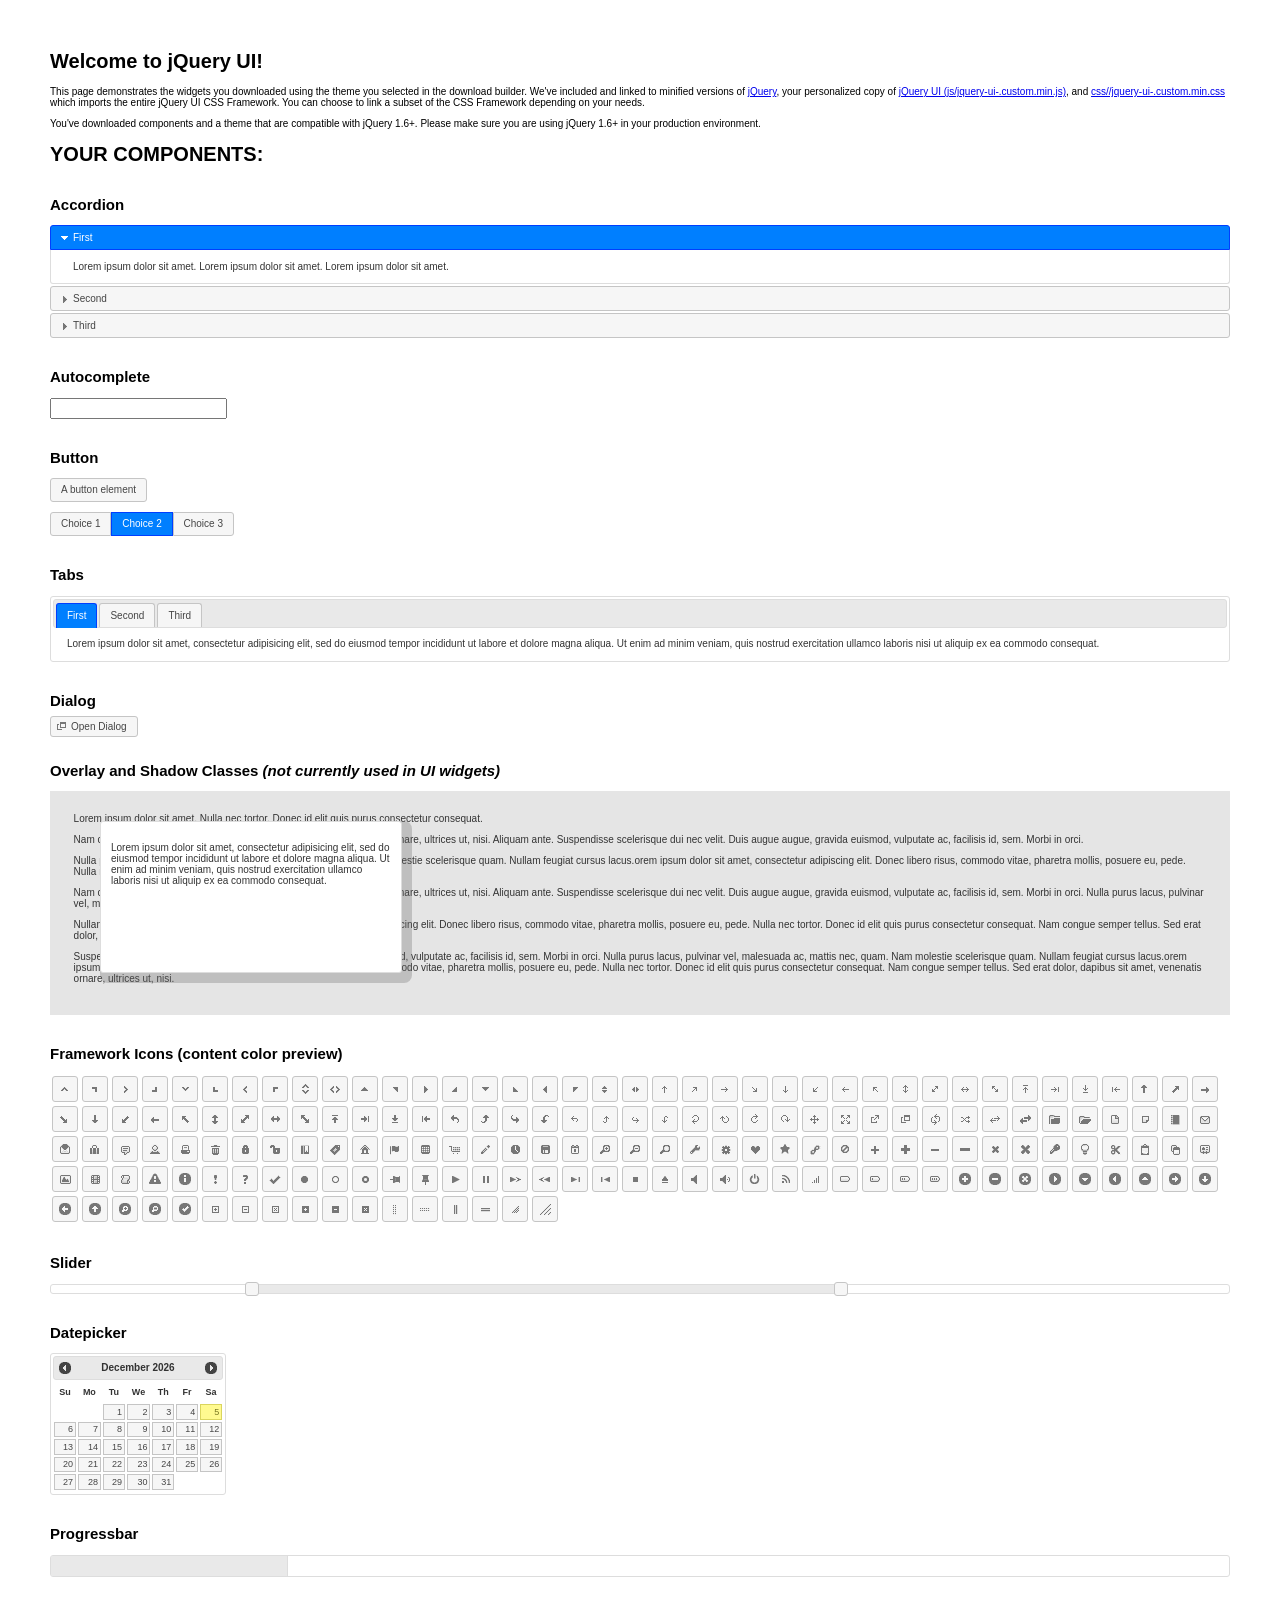
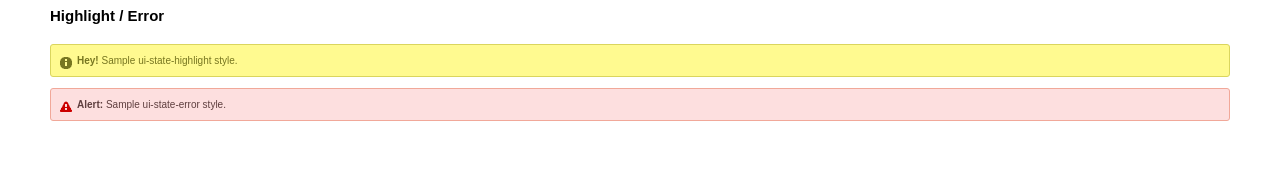
<file: views/asset/css/jquery-css/index.html>
<!doctype html>
<html lang="us">
<head>
	<meta charset="utf-8">
	<title>jQuery UI Example Page</title>
	<link href="css/base/jquery-ui-1.9.2.custom.css" rel="stylesheet">
	<script src="js/jquery-1.8.3.js"></script>
	<script src="js/jquery-ui-1.9.2.custom.js"></script>
	<script>
	$(function() {
		
		$( "#accordion" ).accordion();
		

		
		var availableTags = [
			"ActionScript",
			"AppleScript",
			"Asp",
			"BASIC",
			"C",
			"C++",
			"Clojure",
			"COBOL",
			"ColdFusion",
			"Erlang",
			"Fortran",
			"Groovy",
			"Haskell",
			"Java",
			"JavaScript",
			"Lisp",
			"Perl",
			"PHP",
			"Python",
			"Ruby",
			"Scala",
			"Scheme"
		];
		$( "#autocomplete" ).autocomplete({
			source: availableTags
		});
		

		
		$( "#button" ).button();
		$( "#radioset" ).buttonset();
		

		
		$( "#tabs" ).tabs();
		

		
		$( "#dialog" ).dialog({
			autoOpen: false,
			width: 400,
			buttons: [
				{
					text: "Ok",
					click: function() {
						$( this ).dialog( "close" );
					}
				},
				{
					text: "Cancel",
					click: function() {
						$( this ).dialog( "close" );
					}
				}
			]
		});

		// Link to open the dialog
		$( "#dialog-link" ).click(function( event ) {
			$( "#dialog" ).dialog( "open" );
			event.preventDefault();
		});
		

		
		$( "#datepicker" ).datepicker({
			inline: true
		});
		

		
		$( "#slider" ).slider({
			range: true,
			values: [ 17, 67 ]
		});
		

		
		$( "#progressbar" ).progressbar({
			value: 20
		});
		

		// Hover states on the static widgets
		$( "#dialog-link, #icons li" ).hover(
			function() {
				$( this ).addClass( "ui-state-hover" );
			},
			function() {
				$( this ).removeClass( "ui-state-hover" );
			}
		);
	});
	</script>
	<style>
	body{
		font: 62.5% "Trebuchet MS", sans-serif;
		margin: 50px;
	}
	.demoHeaders {
		margin-top: 2em;
	}
	#dialog-link {
		padding: .4em 1em .4em 20px;
		text-decoration: none;
		position: relative;
	}
	#dialog-link span.ui-icon {
		margin: 0 5px 0 0;
		position: absolute;
		left: .2em;
		top: 50%;
		margin-top: -8px;
	}
	#icons {
		margin: 0;
		padding: 0;
	}
	#icons li {
		margin: 2px;
		position: relative;
		padding: 4px 0;
		cursor: pointer;
		float: left;
		list-style: none;
	}
	#icons span.ui-icon {
		float: left;
		margin: 0 4px;
	}
	.fakewindowcontain .ui-widget-overlay {
		position: absolute;
	}
	</style>
</head>
<body>

<h1>Welcome to jQuery UI!</h1>

<div class="ui-widget">
	<p>This page demonstrates the widgets you downloaded using the theme you selected in the download builder. We've included and linked to minified versions of <a href="js/jquery-1.8.3.js">jQuery</a>, your personalized copy of <a href="js/jquery-ui-.custom.min.js">jQuery UI (js/jquery-ui-.custom.min.js)</a>, and <a href="css//jquery-ui-.custom.min.css">css//jquery-ui-.custom.min.css</a> which imports the entire jQuery UI CSS Framework. You can choose to link a subset of the CSS Framework depending on your needs. </p>
	<p>You've downloaded components and a theme that are compatible with jQuery 1.6+. Please make sure you are using jQuery 1.6+ in your production environment.</p>
</div>

<h1>YOUR COMPONENTS:</h1>


<!-- Accordion -->
<h2 class="demoHeaders">Accordion</h2>
<div id="accordion">
	<h3>First</h3>
	<div>Lorem ipsum dolor sit amet. Lorem ipsum dolor sit amet. Lorem ipsum dolor sit amet.</div>
	<h3>Second</h3>
	<div>Phasellus mattis tincidunt nibh.</div>
	<h3>Third</h3>
	<div>Nam dui erat, auctor a, dignissim quis.</div>
</div>



<!-- Autocomplete -->
<h2 class="demoHeaders">Autocomplete</h2>
<div>
	<input id="autocomplete" title="type &quot;a&quot;">
</div>



<!-- Button -->
<h2 class="demoHeaders">Button</h2>
<button id="button">A button element</button>
<form style="margin-top: 1em;">
	<div id="radioset">
		<input type="radio" id="radio1" name="radio"><label for="radio1">Choice 1</label>
		<input type="radio" id="radio2" name="radio" checked="checked"><label for="radio2">Choice 2</label>
		<input type="radio" id="radio3" name="radio"><label for="radio3">Choice 3</label>
	</div>
</form>



<!-- Tabs -->
<h2 class="demoHeaders">Tabs</h2>
<div id="tabs">
	<ul>
		<li><a href="#tabs-1">First</a></li>
		<li><a href="#tabs-2">Second</a></li>
		<li><a href="#tabs-3">Third</a></li>
	</ul>
	<div id="tabs-1">Lorem ipsum dolor sit amet, consectetur adipisicing elit, sed do eiusmod tempor incididunt ut labore et dolore magna aliqua. Ut enim ad minim veniam, quis nostrud exercitation ullamco laboris nisi ut aliquip ex ea commodo consequat.</div>
	<div id="tabs-2">Phasellus mattis tincidunt nibh. Cras orci urna, blandit id, pretium vel, aliquet ornare, felis. Maecenas scelerisque sem non nisl. Fusce sed lorem in enim dictum bibendum.</div>
	<div id="tabs-3">Nam dui erat, auctor a, dignissim quis, sollicitudin eu, felis. Pellentesque nisi urna, interdum eget, sagittis et, consequat vestibulum, lacus. Mauris porttitor ullamcorper augue.</div>
</div>



<!-- Dialog NOTE: Dialog is not generated by UI in this demo so it can be visually styled in themeroller-->
<h2 class="demoHeaders">Dialog</h2>
<p><a href="#" id="dialog-link" class="ui-state-default ui-corner-all"><span class="ui-icon ui-icon-newwin"></span>Open Dialog</a></p>

<h2 class="demoHeaders">Overlay and Shadow Classes <em>(not currently used in UI widgets)</em></h2>
<div style="position: relative; width: 96%; height: 200px; padding:1% 2%; overflow:hidden;" class="fakewindowcontain">
	<p>Lorem ipsum dolor sit amet,  Nulla nec tortor. Donec id elit quis purus consectetur consequat. </p><p>Nam congue semper tellus. Sed erat dolor, dapibus sit amet, venenatis ornare, ultrices ut, nisi. Aliquam ante. Suspendisse scelerisque dui nec velit. Duis augue augue, gravida euismod, vulputate ac, facilisis id, sem. Morbi in orci. </p><p>Nulla purus lacus, pulvinar vel, malesuada ac, mattis nec, quam. Nam molestie scelerisque quam. Nullam feugiat cursus lacus.orem ipsum dolor sit amet, consectetur adipiscing elit. Donec libero risus, commodo vitae, pharetra mollis, posuere eu, pede. Nulla nec tortor. Donec id elit quis purus consectetur consequat. </p><p>Nam congue semper tellus. Sed erat dolor, dapibus sit amet, venenatis ornare, ultrices ut, nisi. Aliquam ante. Suspendisse scelerisque dui nec velit. Duis augue augue, gravida euismod, vulputate ac, facilisis id, sem. Morbi in orci. Nulla purus lacus, pulvinar vel, malesuada ac, mattis nec, quam. Nam molestie scelerisque quam. </p><p>Nullam feugiat cursus lacus.orem ipsum dolor sit amet, consectetur adipiscing elit. Donec libero risus, commodo vitae, pharetra mollis, posuere eu, pede. Nulla nec tortor. Donec id elit quis purus consectetur consequat. Nam congue semper tellus. Sed erat dolor, dapibus sit amet, venenatis ornare, ultrices ut, nisi. Aliquam ante. </p><p>Suspendisse scelerisque dui nec velit. Duis augue augue, gravida euismod, vulputate ac, facilisis id, sem. Morbi in orci. Nulla purus lacus, pulvinar vel, malesuada ac, mattis nec, quam. Nam molestie scelerisque quam. Nullam feugiat cursus lacus.orem ipsum dolor sit amet, consectetur adipiscing elit. Donec libero risus, commodo vitae, pharetra mollis, posuere eu, pede. Nulla nec tortor. Donec id elit quis purus consectetur consequat. Nam congue semper tellus. Sed erat dolor, dapibus sit amet, venenatis ornare, ultrices ut, nisi. </p>

	<!-- ui-dialog -->
	<div class="ui-overlay"><div class="ui-widget-overlay"></div><div class="ui-widget-shadow ui-corner-all" style="width: 302px; height: 152px; position: absolute; left: 50px; top: 30px;"></div></div>
	<div style="position: absolute; width: 280px; height: 130px;left: 50px; top: 30px; padding: 10px;" class="ui-widget ui-widget-content ui-corner-all">
		<div class="ui-dialog-content ui-widget-content" style="background: none; border: 0;">
			<p>Lorem ipsum dolor sit amet, consectetur adipisicing elit, sed do eiusmod tempor incididunt ut labore et dolore magna aliqua. Ut enim ad minim veniam, quis nostrud exercitation ullamco laboris nisi ut aliquip ex ea commodo consequat.</p>
		</div>
	</div>

</div>

<!-- ui-dialog -->
<div id="dialog" title="Dialog Title">
	<p>Lorem ipsum dolor sit amet, consectetur adipisicing elit, sed do eiusmod tempor incididunt ut labore et dolore magna aliqua. Ut enim ad minim veniam, quis nostrud exercitation ullamco laboris nisi ut aliquip ex ea commodo consequat.</p>
</div>



<h2 class="demoHeaders">Framework Icons (content color preview)</h2>
<ul id="icons" class="ui-widget ui-helper-clearfix">
	<li class="ui-state-default ui-corner-all" title=".ui-icon-carat-1-n"><span class="ui-icon ui-icon-carat-1-n"></span></li>
	<li class="ui-state-default ui-corner-all" title=".ui-icon-carat-1-ne"><span class="ui-icon ui-icon-carat-1-ne"></span></li>
	<li class="ui-state-default ui-corner-all" title=".ui-icon-carat-1-e"><span class="ui-icon ui-icon-carat-1-e"></span></li>
	<li class="ui-state-default ui-corner-all" title=".ui-icon-carat-1-se"><span class="ui-icon ui-icon-carat-1-se"></span></li>
	<li class="ui-state-default ui-corner-all" title=".ui-icon-carat-1-s"><span class="ui-icon ui-icon-carat-1-s"></span></li>
	<li class="ui-state-default ui-corner-all" title=".ui-icon-carat-1-sw"><span class="ui-icon ui-icon-carat-1-sw"></span></li>
	<li class="ui-state-default ui-corner-all" title=".ui-icon-carat-1-w"><span class="ui-icon ui-icon-carat-1-w"></span></li>
	<li class="ui-state-default ui-corner-all" title=".ui-icon-carat-1-nw"><span class="ui-icon ui-icon-carat-1-nw"></span></li>
	<li class="ui-state-default ui-corner-all" title=".ui-icon-carat-2-n-s"><span class="ui-icon ui-icon-carat-2-n-s"></span></li>
	<li class="ui-state-default ui-corner-all" title=".ui-icon-carat-2-e-w"><span class="ui-icon ui-icon-carat-2-e-w"></span></li>
	<li class="ui-state-default ui-corner-all" title=".ui-icon-triangle-1-n"><span class="ui-icon ui-icon-triangle-1-n"></span></li>
	<li class="ui-state-default ui-corner-all" title=".ui-icon-triangle-1-ne"><span class="ui-icon ui-icon-triangle-1-ne"></span></li>
	<li class="ui-state-default ui-corner-all" title=".ui-icon-triangle-1-e"><span class="ui-icon ui-icon-triangle-1-e"></span></li>
	<li class="ui-state-default ui-corner-all" title=".ui-icon-triangle-1-se"><span class="ui-icon ui-icon-triangle-1-se"></span></li>
	<li class="ui-state-default ui-corner-all" title=".ui-icon-triangle-1-s"><span class="ui-icon ui-icon-triangle-1-s"></span></li>
	<li class="ui-state-default ui-corner-all" title=".ui-icon-triangle-1-sw"><span class="ui-icon ui-icon-triangle-1-sw"></span></li>
	<li class="ui-state-default ui-corner-all" title=".ui-icon-triangle-1-w"><span class="ui-icon ui-icon-triangle-1-w"></span></li>
	<li class="ui-state-default ui-corner-all" title=".ui-icon-triangle-1-nw"><span class="ui-icon ui-icon-triangle-1-nw"></span></li>
	<li class="ui-state-default ui-corner-all" title=".ui-icon-triangle-2-n-s"><span class="ui-icon ui-icon-triangle-2-n-s"></span></li>
	<li class="ui-state-default ui-corner-all" title=".ui-icon-triangle-2-e-w"><span class="ui-icon ui-icon-triangle-2-e-w"></span></li>
	<li class="ui-state-default ui-corner-all" title=".ui-icon-arrow-1-n"><span class="ui-icon ui-icon-arrow-1-n"></span></li>
	<li class="ui-state-default ui-corner-all" title=".ui-icon-arrow-1-ne"><span class="ui-icon ui-icon-arrow-1-ne"></span></li>
	<li class="ui-state-default ui-corner-all" title=".ui-icon-arrow-1-e"><span class="ui-icon ui-icon-arrow-1-e"></span></li>
	<li class="ui-state-default ui-corner-all" title=".ui-icon-arrow-1-se"><span class="ui-icon ui-icon-arrow-1-se"></span></li>
	<li class="ui-state-default ui-corner-all" title=".ui-icon-arrow-1-s"><span class="ui-icon ui-icon-arrow-1-s"></span></li>
	<li class="ui-state-default ui-corner-all" title=".ui-icon-arrow-1-sw"><span class="ui-icon ui-icon-arrow-1-sw"></span></li>
	<li class="ui-state-default ui-corner-all" title=".ui-icon-arrow-1-w"><span class="ui-icon ui-icon-arrow-1-w"></span></li>
	<li class="ui-state-default ui-corner-all" title=".ui-icon-arrow-1-nw"><span class="ui-icon ui-icon-arrow-1-nw"></span></li>
	<li class="ui-state-default ui-corner-all" title=".ui-icon-arrow-2-n-s"><span class="ui-icon ui-icon-arrow-2-n-s"></span></li>
	<li class="ui-state-default ui-corner-all" title=".ui-icon-arrow-2-ne-sw"><span class="ui-icon ui-icon-arrow-2-ne-sw"></span></li>
	<li class="ui-state-default ui-corner-all" title=".ui-icon-arrow-2-e-w"><span class="ui-icon ui-icon-arrow-2-e-w"></span></li>
	<li class="ui-state-default ui-corner-all" title=".ui-icon-arrow-2-se-nw"><span class="ui-icon ui-icon-arrow-2-se-nw"></span></li>
	<li class="ui-state-default ui-corner-all" title=".ui-icon-arrowstop-1-n"><span class="ui-icon ui-icon-arrowstop-1-n"></span></li>
	<li class="ui-state-default ui-corner-all" title=".ui-icon-arrowstop-1-e"><span class="ui-icon ui-icon-arrowstop-1-e"></span></li>
	<li class="ui-state-default ui-corner-all" title=".ui-icon-arrowstop-1-s"><span class="ui-icon ui-icon-arrowstop-1-s"></span></li>
	<li class="ui-state-default ui-corner-all" title=".ui-icon-arrowstop-1-w"><span class="ui-icon ui-icon-arrowstop-1-w"></span></li>
	<li class="ui-state-default ui-corner-all" title=".ui-icon-arrowthick-1-n"><span class="ui-icon ui-icon-arrowthick-1-n"></span></li>
	<li class="ui-state-default ui-corner-all" title=".ui-icon-arrowthick-1-ne"><span class="ui-icon ui-icon-arrowthick-1-ne"></span></li>
	<li class="ui-state-default ui-corner-all" title=".ui-icon-arrowthick-1-e"><span class="ui-icon ui-icon-arrowthick-1-e"></span></li>
	<li class="ui-state-default ui-corner-all" title=".ui-icon-arrowthick-1-se"><span class="ui-icon ui-icon-arrowthick-1-se"></span></li>
	<li class="ui-state-default ui-corner-all" title=".ui-icon-arrowthick-1-s"><span class="ui-icon ui-icon-arrowthick-1-s"></span></li>
	<li class="ui-state-default ui-corner-all" title=".ui-icon-arrowthick-1-sw"><span class="ui-icon ui-icon-arrowthick-1-sw"></span></li>
	<li class="ui-state-default ui-corner-all" title=".ui-icon-arrowthick-1-w"><span class="ui-icon ui-icon-arrowthick-1-w"></span></li>
	<li class="ui-state-default ui-corner-all" title=".ui-icon-arrowthick-1-nw"><span class="ui-icon ui-icon-arrowthick-1-nw"></span></li>
	<li class="ui-state-default ui-corner-all" title=".ui-icon-arrowthick-2-n-s"><span class="ui-icon ui-icon-arrowthick-2-n-s"></span></li>
	<li class="ui-state-default ui-corner-all" title=".ui-icon-arrowthick-2-ne-sw"><span class="ui-icon ui-icon-arrowthick-2-ne-sw"></span></li>
	<li class="ui-state-default ui-corner-all" title=".ui-icon-arrowthick-2-e-w"><span class="ui-icon ui-icon-arrowthick-2-e-w"></span></li>
	<li class="ui-state-default ui-corner-all" title=".ui-icon-arrowthick-2-se-nw"><span class="ui-icon ui-icon-arrowthick-2-se-nw"></span></li>
	<li class="ui-state-default ui-corner-all" title=".ui-icon-arrowthickstop-1-n"><span class="ui-icon ui-icon-arrowthickstop-1-n"></span></li>
	<li class="ui-state-default ui-corner-all" title=".ui-icon-arrowthickstop-1-e"><span class="ui-icon ui-icon-arrowthickstop-1-e"></span></li>
	<li class="ui-state-default ui-corner-all" title=".ui-icon-arrowthickstop-1-s"><span class="ui-icon ui-icon-arrowthickstop-1-s"></span></li>
	<li class="ui-state-default ui-corner-all" title=".ui-icon-arrowthickstop-1-w"><span class="ui-icon ui-icon-arrowthickstop-1-w"></span></li>
	<li class="ui-state-default ui-corner-all" title=".ui-icon-arrowreturnthick-1-w"><span class="ui-icon ui-icon-arrowreturnthick-1-w"></span></li>
	<li class="ui-state-default ui-corner-all" title=".ui-icon-arrowreturnthick-1-n"><span class="ui-icon ui-icon-arrowreturnthick-1-n"></span></li>
	<li class="ui-state-default ui-corner-all" title=".ui-icon-arrowreturnthick-1-e"><span class="ui-icon ui-icon-arrowreturnthick-1-e"></span></li>
	<li class="ui-state-default ui-corner-all" title=".ui-icon-arrowreturnthick-1-s"><span class="ui-icon ui-icon-arrowreturnthick-1-s"></span></li>
	<li class="ui-state-default ui-corner-all" title=".ui-icon-arrowreturn-1-w"><span class="ui-icon ui-icon-arrowreturn-1-w"></span></li>
	<li class="ui-state-default ui-corner-all" title=".ui-icon-arrowreturn-1-n"><span class="ui-icon ui-icon-arrowreturn-1-n"></span></li>
	<li class="ui-state-default ui-corner-all" title=".ui-icon-arrowreturn-1-e"><span class="ui-icon ui-icon-arrowreturn-1-e"></span></li>
	<li class="ui-state-default ui-corner-all" title=".ui-icon-arrowreturn-1-s"><span class="ui-icon ui-icon-arrowreturn-1-s"></span></li>
	<li class="ui-state-default ui-corner-all" title=".ui-icon-arrowrefresh-1-w"><span class="ui-icon ui-icon-arrowrefresh-1-w"></span></li>
	<li class="ui-state-default ui-corner-all" title=".ui-icon-arrowrefresh-1-n"><span class="ui-icon ui-icon-arrowrefresh-1-n"></span></li>
	<li class="ui-state-default ui-corner-all" title=".ui-icon-arrowrefresh-1-e"><span class="ui-icon ui-icon-arrowrefresh-1-e"></span></li>
	<li class="ui-state-default ui-corner-all" title=".ui-icon-arrowrefresh-1-s"><span class="ui-icon ui-icon-arrowrefresh-1-s"></span></li>
	<li class="ui-state-default ui-corner-all" title=".ui-icon-arrow-4"><span class="ui-icon ui-icon-arrow-4"></span></li>
	<li class="ui-state-default ui-corner-all" title=".ui-icon-arrow-4-diag"><span class="ui-icon ui-icon-arrow-4-diag"></span></li>
	<li class="ui-state-default ui-corner-all" title=".ui-icon-extlink"><span class="ui-icon ui-icon-extlink"></span></li>
	<li class="ui-state-default ui-corner-all" title=".ui-icon-newwin"><span class="ui-icon ui-icon-newwin"></span></li>
	<li class="ui-state-default ui-corner-all" title=".ui-icon-refresh"><span class="ui-icon ui-icon-refresh"></span></li>
	<li class="ui-state-default ui-corner-all" title=".ui-icon-shuffle"><span class="ui-icon ui-icon-shuffle"></span></li>
	<li class="ui-state-default ui-corner-all" title=".ui-icon-transfer-e-w"><span class="ui-icon ui-icon-transfer-e-w"></span></li>
	<li class="ui-state-default ui-corner-all" title=".ui-icon-transferthick-e-w"><span class="ui-icon ui-icon-transferthick-e-w"></span></li>
	<li class="ui-state-default ui-corner-all" title=".ui-icon-folder-collapsed"><span class="ui-icon ui-icon-folder-collapsed"></span></li>
	<li class="ui-state-default ui-corner-all" title=".ui-icon-folder-open"><span class="ui-icon ui-icon-folder-open"></span></li>
	<li class="ui-state-default ui-corner-all" title=".ui-icon-document"><span class="ui-icon ui-icon-document"></span></li>
	<li class="ui-state-default ui-corner-all" title=".ui-icon-document-b"><span class="ui-icon ui-icon-document-b"></span></li>
	<li class="ui-state-default ui-corner-all" title=".ui-icon-note"><span class="ui-icon ui-icon-note"></span></li>
	<li class="ui-state-default ui-corner-all" title=".ui-icon-mail-closed"><span class="ui-icon ui-icon-mail-closed"></span></li>
	<li class="ui-state-default ui-corner-all" title=".ui-icon-mail-open"><span class="ui-icon ui-icon-mail-open"></span></li>
	<li class="ui-state-default ui-corner-all" title=".ui-icon-suitcase"><span class="ui-icon ui-icon-suitcase"></span></li>
	<li class="ui-state-default ui-corner-all" title=".ui-icon-comment"><span class="ui-icon ui-icon-comment"></span></li>
	<li class="ui-state-default ui-corner-all" title=".ui-icon-person"><span class="ui-icon ui-icon-person"></span></li>
	<li class="ui-state-default ui-corner-all" title=".ui-icon-print"><span class="ui-icon ui-icon-print"></span></li>
	<li class="ui-state-default ui-corner-all" title=".ui-icon-trash"><span class="ui-icon ui-icon-trash"></span></li>
	<li class="ui-state-default ui-corner-all" title=".ui-icon-locked"><span class="ui-icon ui-icon-locked"></span></li>
	<li class="ui-state-default ui-corner-all" title=".ui-icon-unlocked"><span class="ui-icon ui-icon-unlocked"></span></li>
	<li class="ui-state-default ui-corner-all" title=".ui-icon-bookmark"><span class="ui-icon ui-icon-bookmark"></span></li>
	<li class="ui-state-default ui-corner-all" title=".ui-icon-tag"><span class="ui-icon ui-icon-tag"></span></li>
	<li class="ui-state-default ui-corner-all" title=".ui-icon-home"><span class="ui-icon ui-icon-home"></span></li>
	<li class="ui-state-default ui-corner-all" title=".ui-icon-flag"><span class="ui-icon ui-icon-flag"></span></li>
	<li class="ui-state-default ui-corner-all" title=".ui-icon-calculator"><span class="ui-icon ui-icon-calculator"></span></li>
	<li class="ui-state-default ui-corner-all" title=".ui-icon-cart"><span class="ui-icon ui-icon-cart"></span></li>
	<li class="ui-state-default ui-corner-all" title=".ui-icon-pencil"><span class="ui-icon ui-icon-pencil"></span></li>
	<li class="ui-state-default ui-corner-all" title=".ui-icon-clock"><span class="ui-icon ui-icon-clock"></span></li>
	<li class="ui-state-default ui-corner-all" title=".ui-icon-disk"><span class="ui-icon ui-icon-disk"></span></li>
	<li class="ui-state-default ui-corner-all" title=".ui-icon-calendar"><span class="ui-icon ui-icon-calendar"></span></li>
	<li class="ui-state-default ui-corner-all" title=".ui-icon-zoomin"><span class="ui-icon ui-icon-zoomin"></span></li>
	<li class="ui-state-default ui-corner-all" title=".ui-icon-zoomout"><span class="ui-icon ui-icon-zoomout"></span></li>
	<li class="ui-state-default ui-corner-all" title=".ui-icon-search"><span class="ui-icon ui-icon-search"></span></li>
	<li class="ui-state-default ui-corner-all" title=".ui-icon-wrench"><span class="ui-icon ui-icon-wrench"></span></li>
	<li class="ui-state-default ui-corner-all" title=".ui-icon-gear"><span class="ui-icon ui-icon-gear"></span></li>
	<li class="ui-state-default ui-corner-all" title=".ui-icon-heart"><span class="ui-icon ui-icon-heart"></span></li>
	<li class="ui-state-default ui-corner-all" title=".ui-icon-star"><span class="ui-icon ui-icon-star"></span></li>
	<li class="ui-state-default ui-corner-all" title=".ui-icon-link"><span class="ui-icon ui-icon-link"></span></li>
	<li class="ui-state-default ui-corner-all" title=".ui-icon-cancel"><span class="ui-icon ui-icon-cancel"></span></li>
	<li class="ui-state-default ui-corner-all" title=".ui-icon-plus"><span class="ui-icon ui-icon-plus"></span></li>
	<li class="ui-state-default ui-corner-all" title=".ui-icon-plusthick"><span class="ui-icon ui-icon-plusthick"></span></li>
	<li class="ui-state-default ui-corner-all" title=".ui-icon-minus"><span class="ui-icon ui-icon-minus"></span></li>
	<li class="ui-state-default ui-corner-all" title=".ui-icon-minusthick"><span class="ui-icon ui-icon-minusthick"></span></li>
	<li class="ui-state-default ui-corner-all" title=".ui-icon-close"><span class="ui-icon ui-icon-close"></span></li>
	<li class="ui-state-default ui-corner-all" title=".ui-icon-closethick"><span class="ui-icon ui-icon-closethick"></span></li>
	<li class="ui-state-default ui-corner-all" title=".ui-icon-key"><span class="ui-icon ui-icon-key"></span></li>
	<li class="ui-state-default ui-corner-all" title=".ui-icon-lightbulb"><span class="ui-icon ui-icon-lightbulb"></span></li>
	<li class="ui-state-default ui-corner-all" title=".ui-icon-scissors"><span class="ui-icon ui-icon-scissors"></span></li>
	<li class="ui-state-default ui-corner-all" title=".ui-icon-clipboard"><span class="ui-icon ui-icon-clipboard"></span></li>
	<li class="ui-state-default ui-corner-all" title=".ui-icon-copy"><span class="ui-icon ui-icon-copy"></span></li>
	<li class="ui-state-default ui-corner-all" title=".ui-icon-contact"><span class="ui-icon ui-icon-contact"></span></li>
	<li class="ui-state-default ui-corner-all" title=".ui-icon-image"><span class="ui-icon ui-icon-image"></span></li>
	<li class="ui-state-default ui-corner-all" title=".ui-icon-video"><span class="ui-icon ui-icon-video"></span></li>
	<li class="ui-state-default ui-corner-all" title=".ui-icon-script"><span class="ui-icon ui-icon-script"></span></li>
	<li class="ui-state-default ui-corner-all" title=".ui-icon-alert"><span class="ui-icon ui-icon-alert"></span></li>
	<li class="ui-state-default ui-corner-all" title=".ui-icon-info"><span class="ui-icon ui-icon-info"></span></li>
	<li class="ui-state-default ui-corner-all" title=".ui-icon-notice"><span class="ui-icon ui-icon-notice"></span></li>
	<li class="ui-state-default ui-corner-all" title=".ui-icon-help"><span class="ui-icon ui-icon-help"></span></li>
	<li class="ui-state-default ui-corner-all" title=".ui-icon-check"><span class="ui-icon ui-icon-check"></span></li>
	<li class="ui-state-default ui-corner-all" title=".ui-icon-bullet"><span class="ui-icon ui-icon-bullet"></span></li>
	<li class="ui-state-default ui-corner-all" title=".ui-icon-radio-off"><span class="ui-icon ui-icon-radio-off"></span></li>
	<li class="ui-state-default ui-corner-all" title=".ui-icon-radio-on"><span class="ui-icon ui-icon-radio-on"></span></li>
	<li class="ui-state-default ui-corner-all" title=".ui-icon-pin-w"><span class="ui-icon ui-icon-pin-w"></span></li>
	<li class="ui-state-default ui-corner-all" title=".ui-icon-pin-s"><span class="ui-icon ui-icon-pin-s"></span></li>
	<li class="ui-state-default ui-corner-all" title=".ui-icon-play"><span class="ui-icon ui-icon-play"></span></li>
	<li class="ui-state-default ui-corner-all" title=".ui-icon-pause"><span class="ui-icon ui-icon-pause"></span></li>
	<li class="ui-state-default ui-corner-all" title=".ui-icon-seek-next"><span class="ui-icon ui-icon-seek-next"></span></li>
	<li class="ui-state-default ui-corner-all" title=".ui-icon-seek-prev"><span class="ui-icon ui-icon-seek-prev"></span></li>
	<li class="ui-state-default ui-corner-all" title=".ui-icon-seek-end"><span class="ui-icon ui-icon-seek-end"></span></li>
	<li class="ui-state-default ui-corner-all" title=".ui-icon-seek-first"><span class="ui-icon ui-icon-seek-first"></span></li>
	<li class="ui-state-default ui-corner-all" title=".ui-icon-stop"><span class="ui-icon ui-icon-stop"></span></li>
	<li class="ui-state-default ui-corner-all" title=".ui-icon-eject"><span class="ui-icon ui-icon-eject"></span></li>
	<li class="ui-state-default ui-corner-all" title=".ui-icon-volume-off"><span class="ui-icon ui-icon-volume-off"></span></li>
	<li class="ui-state-default ui-corner-all" title=".ui-icon-volume-on"><span class="ui-icon ui-icon-volume-on"></span></li>
	<li class="ui-state-default ui-corner-all" title=".ui-icon-power"><span class="ui-icon ui-icon-power"></span></li>
	<li class="ui-state-default ui-corner-all" title=".ui-icon-signal-diag"><span class="ui-icon ui-icon-signal-diag"></span></li>
	<li class="ui-state-default ui-corner-all" title=".ui-icon-signal"><span class="ui-icon ui-icon-signal"></span></li>
	<li class="ui-state-default ui-corner-all" title=".ui-icon-battery-0"><span class="ui-icon ui-icon-battery-0"></span></li>
	<li class="ui-state-default ui-corner-all" title=".ui-icon-battery-1"><span class="ui-icon ui-icon-battery-1"></span></li>
	<li class="ui-state-default ui-corner-all" title=".ui-icon-battery-2"><span class="ui-icon ui-icon-battery-2"></span></li>
	<li class="ui-state-default ui-corner-all" title=".ui-icon-battery-3"><span class="ui-icon ui-icon-battery-3"></span></li>
	<li class="ui-state-default ui-corner-all" title=".ui-icon-circle-plus"><span class="ui-icon ui-icon-circle-plus"></span></li>
	<li class="ui-state-default ui-corner-all" title=".ui-icon-circle-minus"><span class="ui-icon ui-icon-circle-minus"></span></li>
	<li class="ui-state-default ui-corner-all" title=".ui-icon-circle-close"><span class="ui-icon ui-icon-circle-close"></span></li>
	<li class="ui-state-default ui-corner-all" title=".ui-icon-circle-triangle-e"><span class="ui-icon ui-icon-circle-triangle-e"></span></li>
	<li class="ui-state-default ui-corner-all" title=".ui-icon-circle-triangle-s"><span class="ui-icon ui-icon-circle-triangle-s"></span></li>
	<li class="ui-state-default ui-corner-all" title=".ui-icon-circle-triangle-w"><span class="ui-icon ui-icon-circle-triangle-w"></span></li>
	<li class="ui-state-default ui-corner-all" title=".ui-icon-circle-triangle-n"><span class="ui-icon ui-icon-circle-triangle-n"></span></li>
	<li class="ui-state-default ui-corner-all" title=".ui-icon-circle-arrow-e"><span class="ui-icon ui-icon-circle-arrow-e"></span></li>
	<li class="ui-state-default ui-corner-all" title=".ui-icon-circle-arrow-s"><span class="ui-icon ui-icon-circle-arrow-s"></span></li>
	<li class="ui-state-default ui-corner-all" title=".ui-icon-circle-arrow-w"><span class="ui-icon ui-icon-circle-arrow-w"></span></li>
	<li class="ui-state-default ui-corner-all" title=".ui-icon-circle-arrow-n"><span class="ui-icon ui-icon-circle-arrow-n"></span></li>
	<li class="ui-state-default ui-corner-all" title=".ui-icon-circle-zoomin"><span class="ui-icon ui-icon-circle-zoomin"></span></li>
	<li class="ui-state-default ui-corner-all" title=".ui-icon-circle-zoomout"><span class="ui-icon ui-icon-circle-zoomout"></span></li>
	<li class="ui-state-default ui-corner-all" title=".ui-icon-circle-check"><span class="ui-icon ui-icon-circle-check"></span></li>
	<li class="ui-state-default ui-corner-all" title=".ui-icon-circlesmall-plus"><span class="ui-icon ui-icon-circlesmall-plus"></span></li>
	<li class="ui-state-default ui-corner-all" title=".ui-icon-circlesmall-minus"><span class="ui-icon ui-icon-circlesmall-minus"></span></li>
	<li class="ui-state-default ui-corner-all" title=".ui-icon-circlesmall-close"><span class="ui-icon ui-icon-circlesmall-close"></span></li>
	<li class="ui-state-default ui-corner-all" title=".ui-icon-squaresmall-plus"><span class="ui-icon ui-icon-squaresmall-plus"></span></li>
	<li class="ui-state-default ui-corner-all" title=".ui-icon-squaresmall-minus"><span class="ui-icon ui-icon-squaresmall-minus"></span></li>
	<li class="ui-state-default ui-corner-all" title=".ui-icon-squaresmall-close"><span class="ui-icon ui-icon-squaresmall-close"></span></li>
	<li class="ui-state-default ui-corner-all" title=".ui-icon-grip-dotted-vertical"><span class="ui-icon ui-icon-grip-dotted-vertical"></span></li>
	<li class="ui-state-default ui-corner-all" title=".ui-icon-grip-dotted-horizontal"><span class="ui-icon ui-icon-grip-dotted-horizontal"></span></li>
	<li class="ui-state-default ui-corner-all" title=".ui-icon-grip-solid-vertical"><span class="ui-icon ui-icon-grip-solid-vertical"></span></li>
	<li class="ui-state-default ui-corner-all" title=".ui-icon-grip-solid-horizontal"><span class="ui-icon ui-icon-grip-solid-horizontal"></span></li>
	<li class="ui-state-default ui-corner-all" title=".ui-icon-gripsmall-diagonal-se"><span class="ui-icon ui-icon-gripsmall-diagonal-se"></span></li>
	<li class="ui-state-default ui-corner-all" title=".ui-icon-grip-diagonal-se"><span class="ui-icon ui-icon-grip-diagonal-se"></span></li>
</ul>


<!-- Slider -->
<h2 class="demoHeaders">Slider</h2>
<div id="slider"></div>



<!-- Datepicker -->
<h2 class="demoHeaders">Datepicker</h2>
<div id="datepicker"></div>



<!-- Progressbar -->
<h2 class="demoHeaders">Progressbar</h2>
<div id="progressbar"></div>


<!-- Highlight / Error -->
<h2 class="demoHeaders">Highlight / Error</h2>
<div class="ui-widget">
	<div class="ui-state-highlight ui-corner-all" style="margin-top: 20px; padding: 0 .7em;">
		<p><span class="ui-icon ui-icon-info" style="float: left; margin-right: .3em;"></span>
		<strong>Hey!</strong> Sample ui-state-highlight style.</p>
	</div>
</div>
<br>
<div class="ui-widget">
	<div class="ui-state-error ui-corner-all" style="padding: 0 .7em;">
		<p><span class="ui-icon ui-icon-alert" style="float: left; margin-right: .3em;"></span>
		<strong>Alert:</strong> Sample ui-state-error style.</p>
	</div>
</div>

</body>
</html>
</file>
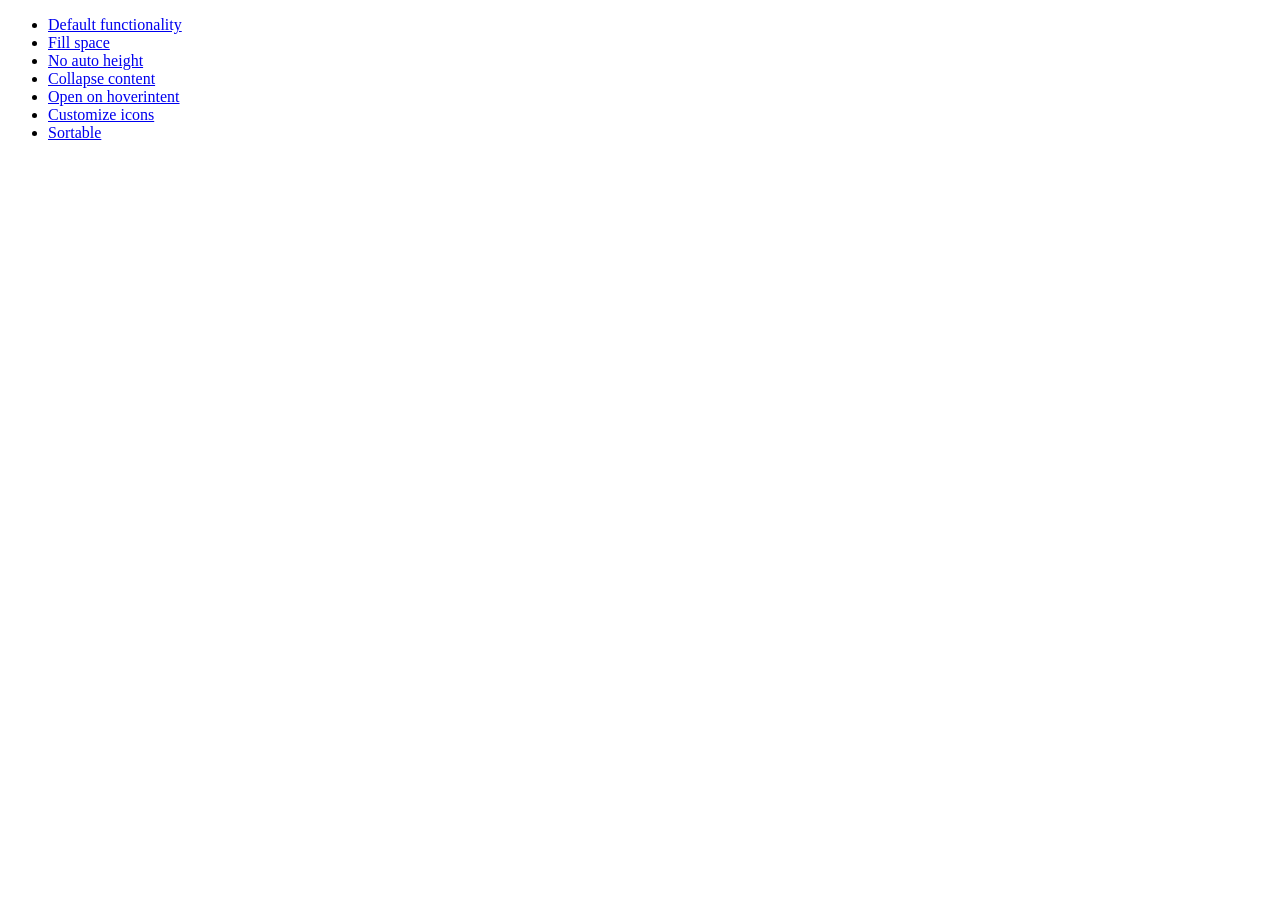
<file: views/asset/css/jquery-css/development-bundle/demos/accordion/index.html>
<!doctype html>
<html lang="en">
<head>
	<meta charset="utf-8">
	<title>jQuery UI Accordion Demos</title>
</head>
<body>

<ul>
	<li><a href="default.html">Default functionality</a></li>
	<li><a href="fillspace.html">Fill space</a></li>
	<li><a href="no-auto-height.html">No auto height</a></li>
	<li><a href="collapsible.html">Collapse content</a></li>
	<li><a href="hoverintent.html">Open on hoverintent</a></li>
	<li><a href="custom-icons.html">Customize icons</a></li>
	<li><a href="sortable.html">Sortable</a></li>
</ul>

</body>
</html>
</file>
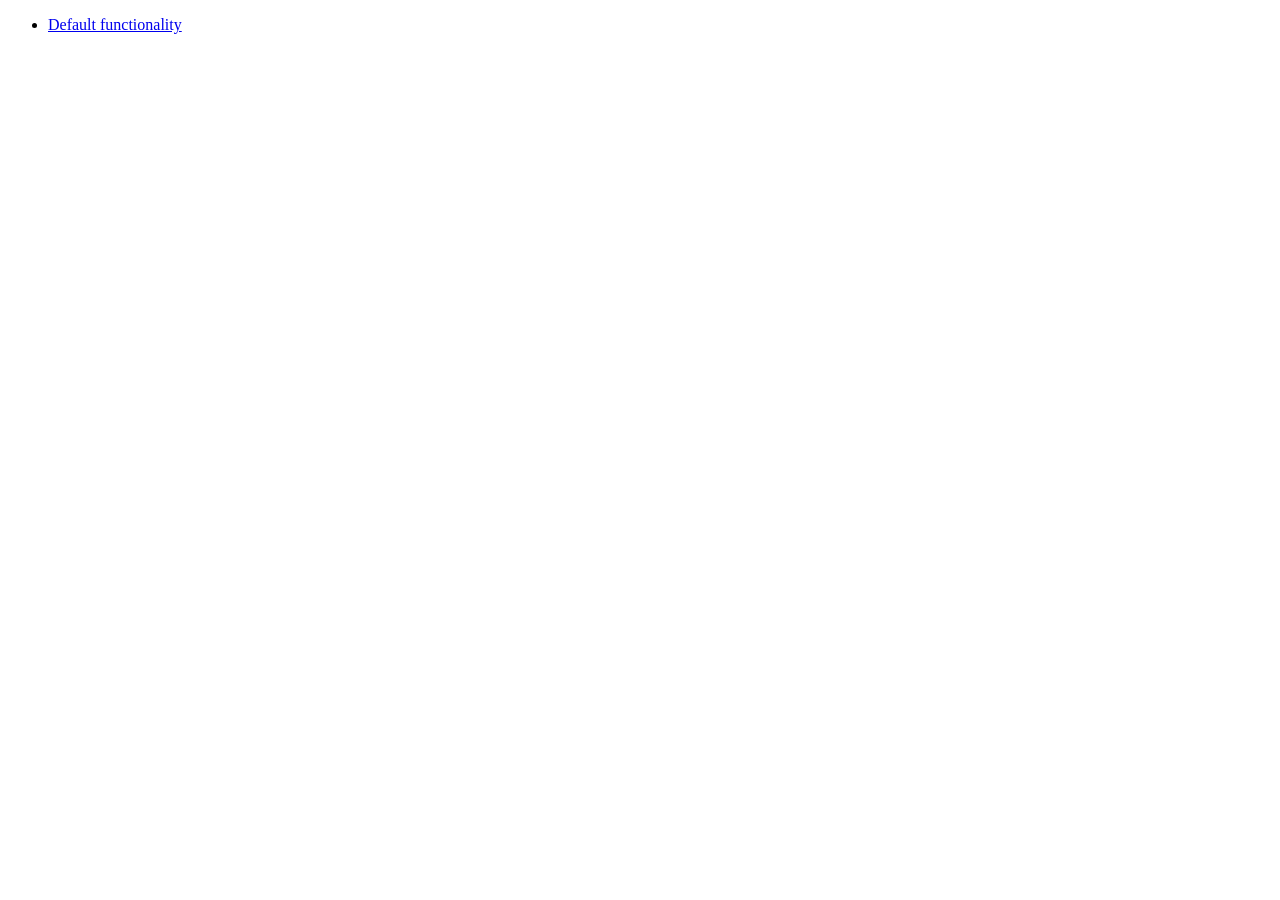
<file: views/asset/css/jquery-css/development-bundle/demos/addClass/index.html>
<!doctype html>
<html lang="en">
<head>
	<meta charset="utf-8">
	<title>jQuery UI Effects Demos</title>
</head>
<body>

<ul>
	<li><a href="default.html">Default functionality</a></li>
</ul>

</body>
</html>
</file>
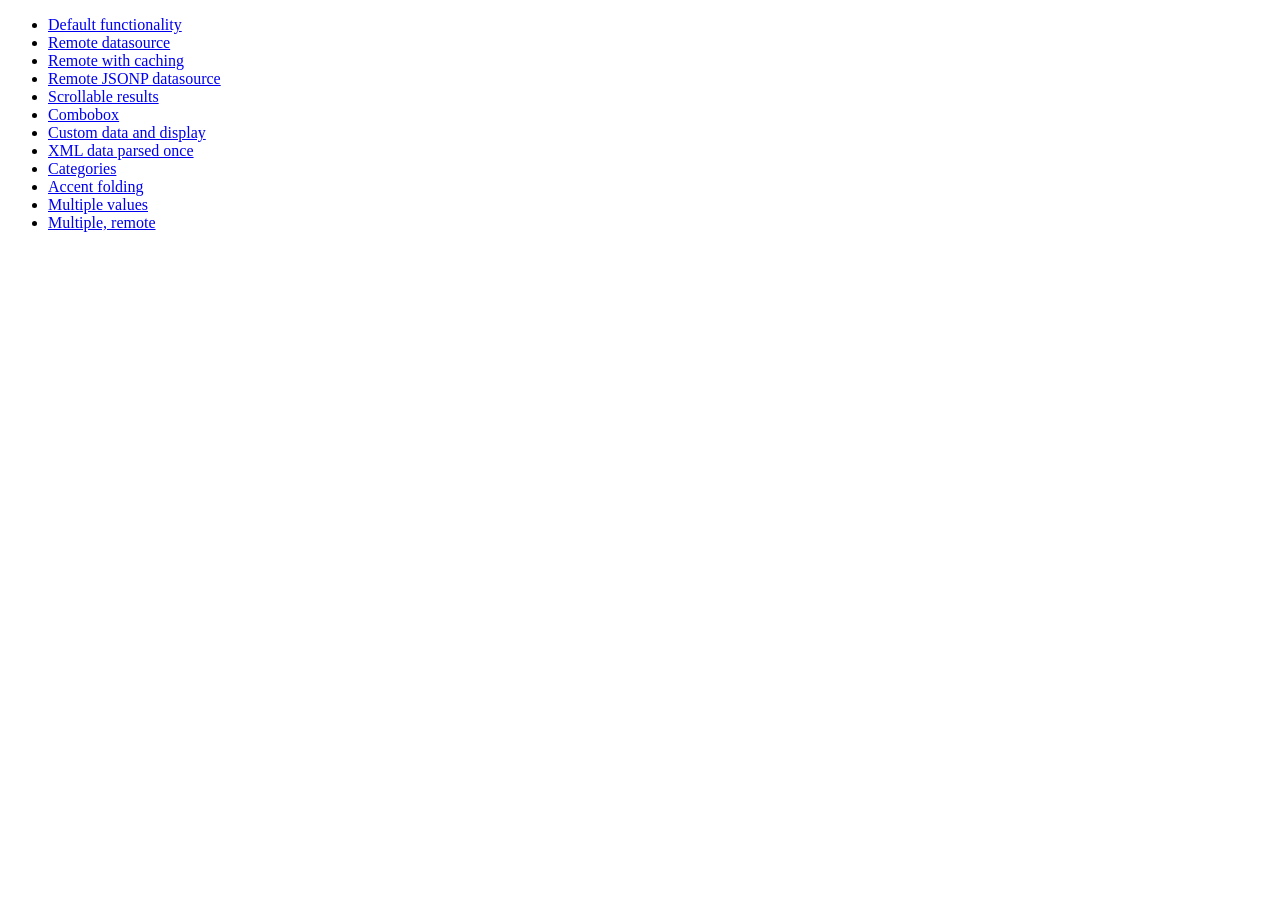
<file: views/asset/css/jquery-css/development-bundle/demos/autocomplete/index.html>
<!doctype html>
<html lang="en">
<head>
	<meta charset="utf-8">
	<title>jQuery UI Autocomplete Demos</title>
</head>
<body>

<ul>
	<li><a href="default.html">Default functionality</a></li>
	<li><a href="remote.html">Remote datasource</a></li>
	<li><a href="remote-with-cache.html">Remote with caching</a></li>
	<li><a href="remote-jsonp.html">Remote JSONP datasource</a></li>
	<li><a href="maxheight.html">Scrollable results</a></li>
	<li><a href="combobox.html">Combobox</a></li>
	<li><a href="custom-data.html">Custom data and display</a></li>
	<li><a href="xml.html">XML data parsed once</a></li>
	<li><a href="categories.html">Categories</a></li>
	<li><a href="folding.html">Accent folding</a></li>
	<li><a href="multiple.html">Multiple values</a></li>
	<li><a href="multiple-remote.html">Multiple, remote</a></li>
</ul>

</body>
</html>
</file>
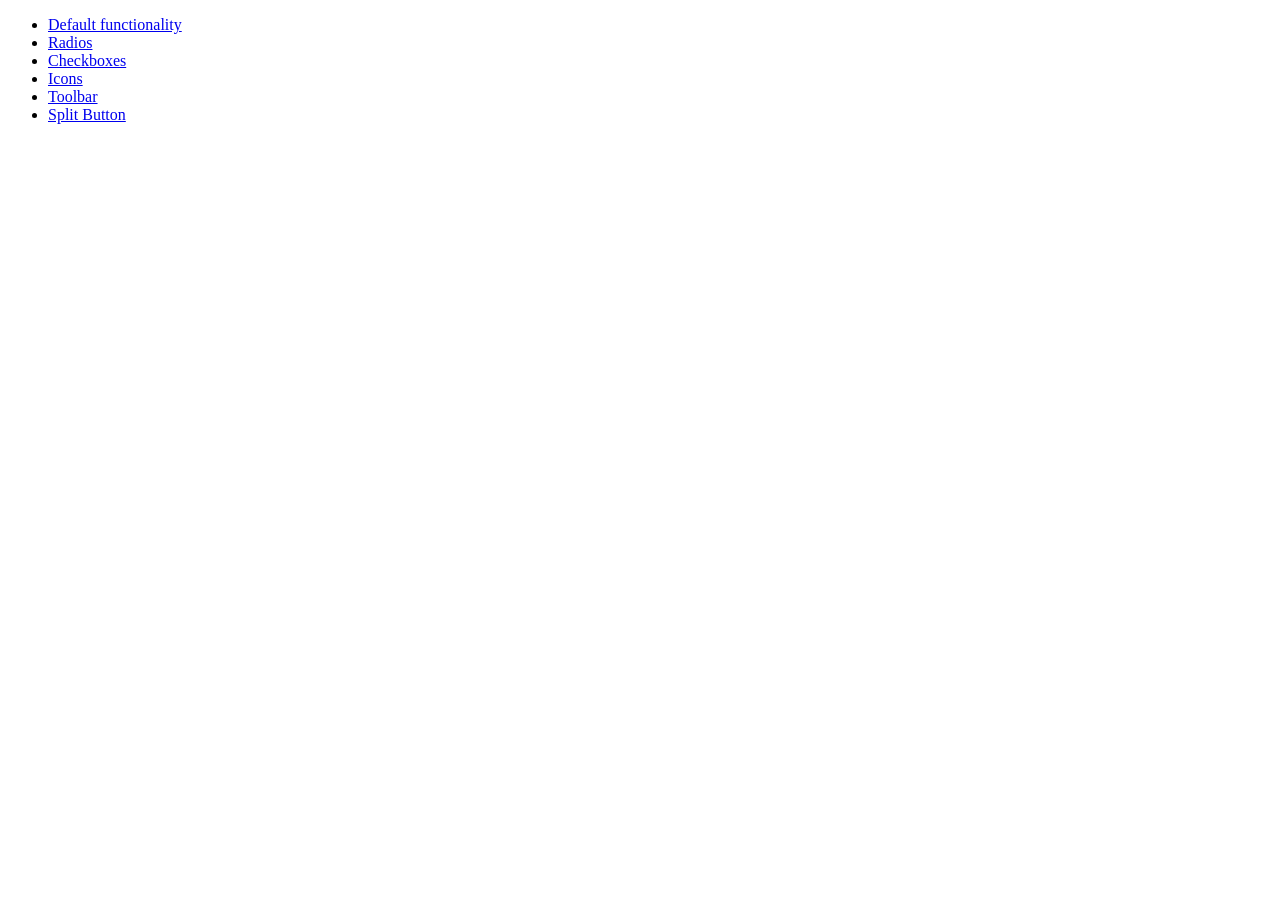
<file: views/asset/css/jquery-css/development-bundle/demos/button/index.html>
<!doctype html>
<html lang="en">
<head>
	<meta charset="utf-8">
	<title>jQuery UI Button Demos</title>
</head>
<body>

<ul>
	<li><a href="default.html">Default functionality</a></li>
	<li><a href="radio.html">Radios</a></li>
	<li><a href="checkbox.html">Checkboxes</a></li>
	<li><a href="icons.html">Icons</a></li>
	<li><a href="toolbar.html">Toolbar</a></li>
	<li><a href="splitbutton.html">Split Button</a></li>
</ul>

</body>
</html>
</file>
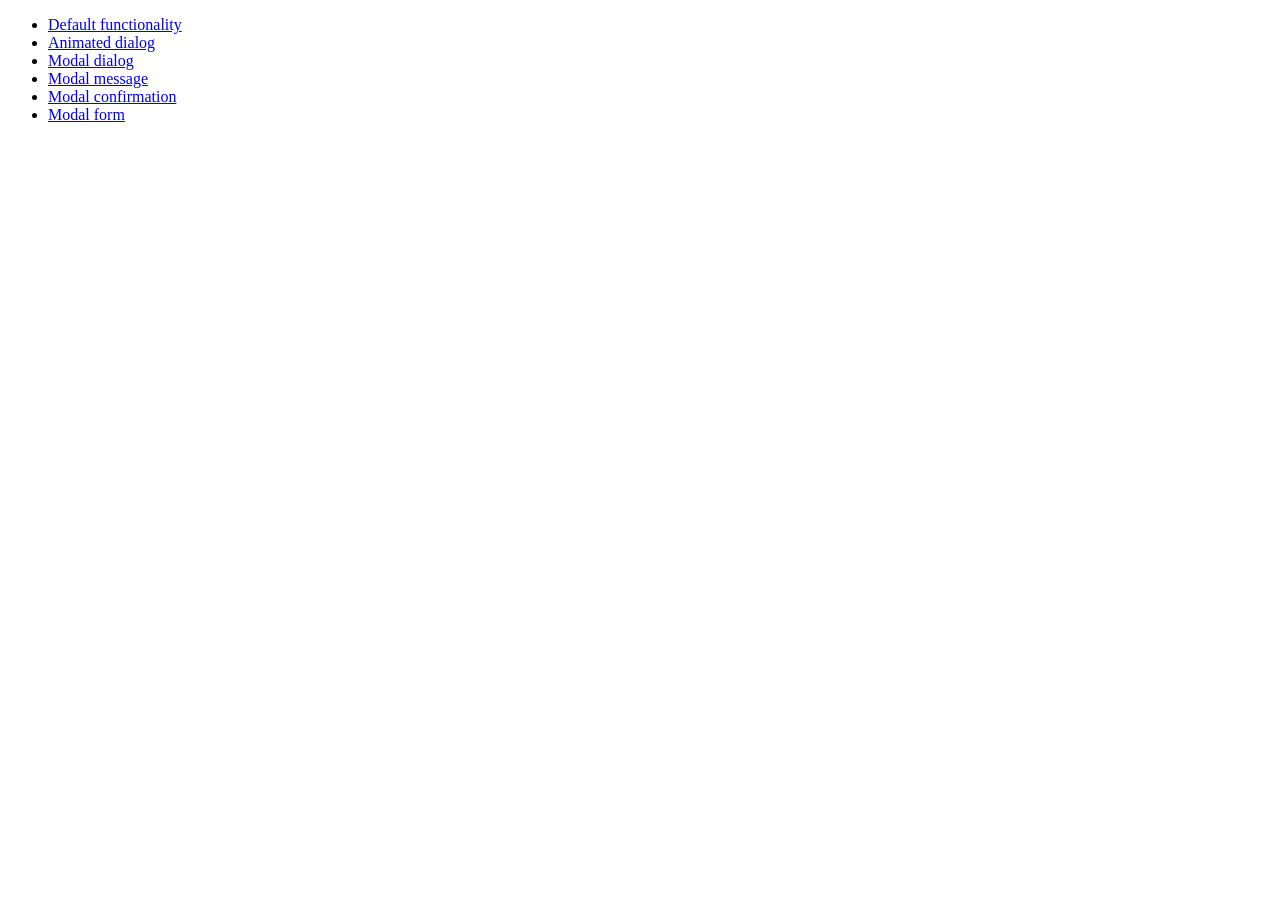
<file: views/asset/css/jquery-css/development-bundle/demos/dialog/index.html>
<!doctype html>
<html lang="en">
<head>
	<meta charset="utf-8">
	<title>jQuery UI Dialog Demos</title>
</head>
<body>

<ul>
	<li><a href="default.html">Default functionality</a></li>
	<li><a href="animated.html">Animated dialog</a></li>
	<li><a href="modal.html">Modal dialog</a></li>
	<li><a href="modal-message.html">Modal message</a></li>
	<li><a href="modal-confirmation.html">Modal confirmation</a></li>
	<li><a href="modal-form.html">Modal form</a></li>
</ul>

</body>
</html>
</file>
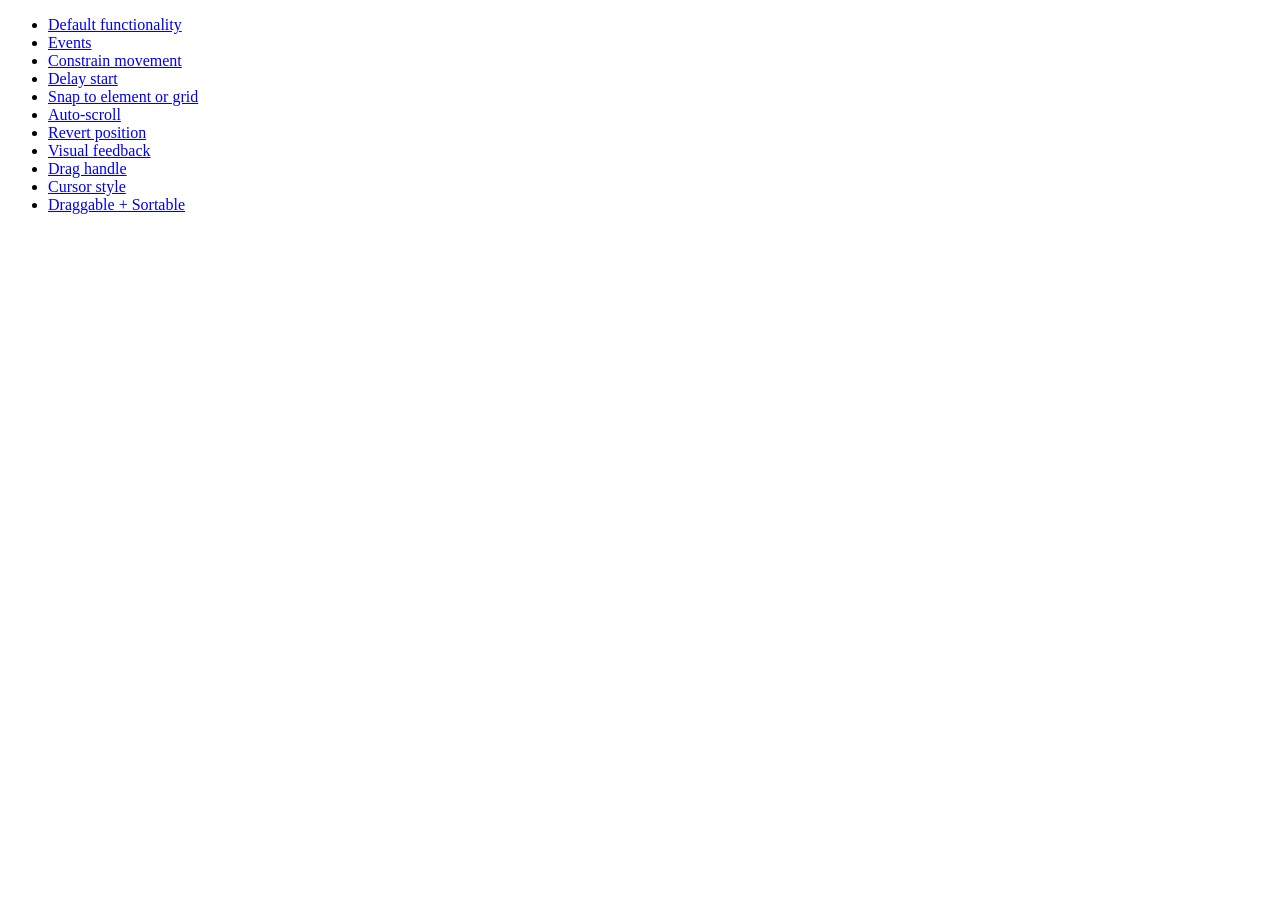
<file: views/asset/css/jquery-css/development-bundle/demos/draggable/index.html>
<!doctype html>
<html lang="en">
<head>
	<meta charset="utf-8">
	<title>jQuery UI Draggable Demos</title>
</head>
<body>

<ul>
	<li><a href="default.html">Default functionality</a></li>
	<li><a href="events.html">Events</a></li>
	<li><a href="constrain-movement.html">Constrain movement</a></li>
	<li><a href="delay-start.html">Delay start</a></li>
	<li><a href="snap-to.html">Snap to element or grid</a></li>
	<li><a href="scroll.html">Auto-scroll</a></li>
	<li><a href="revert.html">Revert position</a></li>
	<li><a href="visual-feedback.html">Visual feedback</a></li>
	<li><a href="handle.html">Drag handle</a></li>
	<li><a href="cursor-style.html">Cursor style</a></li>
	<li><a href="sortable.html">Draggable + Sortable</a></li>
</ul>

</body>
</html>
</file>
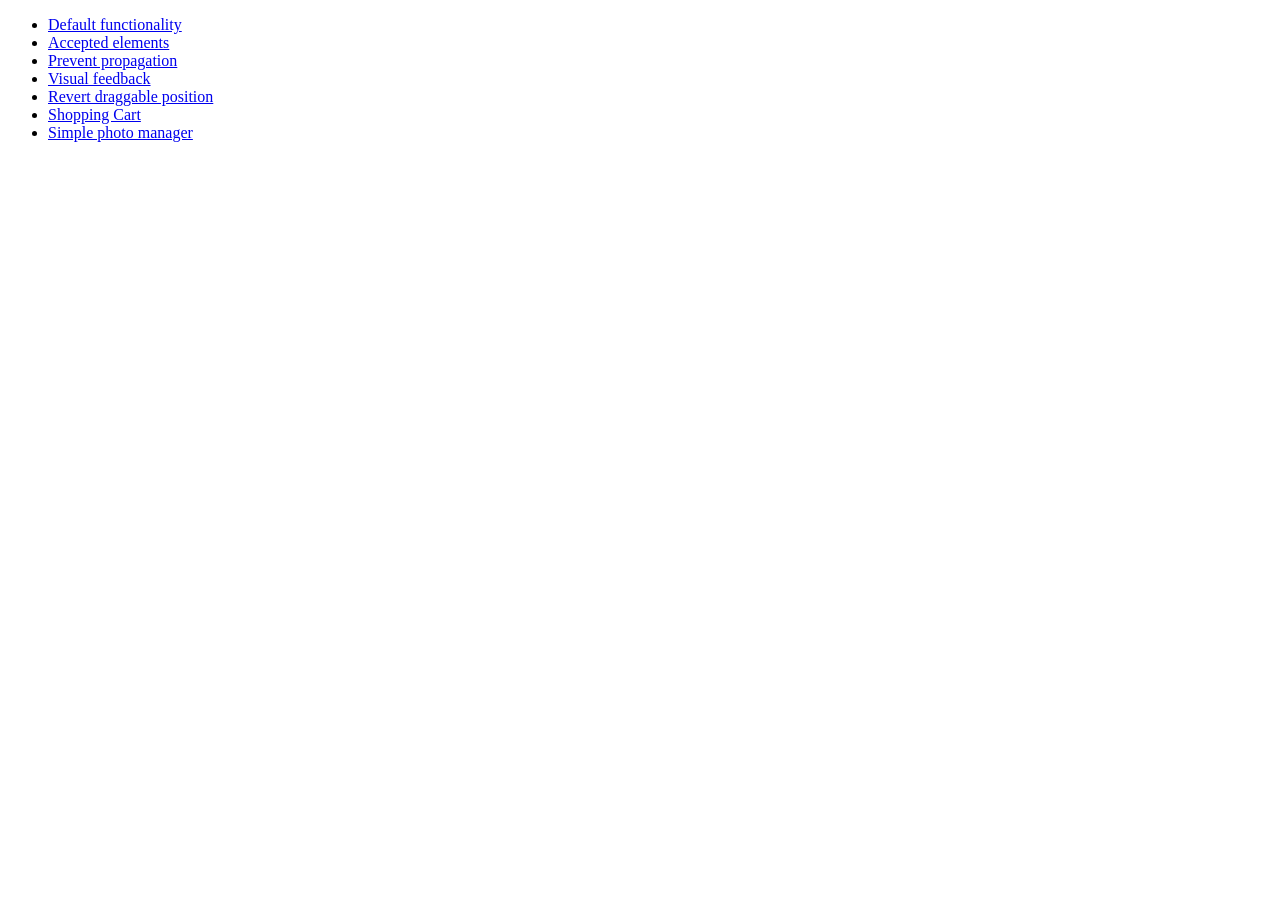
<file: views/asset/css/jquery-css/development-bundle/demos/droppable/index.html>
<!doctype html>
<html lang="en">
<head>
	<meta charset="utf-8">
	<title>jQuery UI Droppable Demos</title>
</head>
<body>

<ul>
	<li><a href="default.html">Default functionality</a></li>
	<li><a href="accepted-elements.html">Accepted elements</a></li>
	<li><a href="propagation.html">Prevent propagation</a></li>
	<li><a href="visual-feedback.html">Visual feedback</a></li>
	<li><a href="revert.html">Revert draggable position</a></li>
	<li><a href="shopping-cart.html">Shopping Cart</a></li>
	<li><a href="photo-manager.html">Simple photo manager</a></li>
</ul>

</body>
</html>
</file>
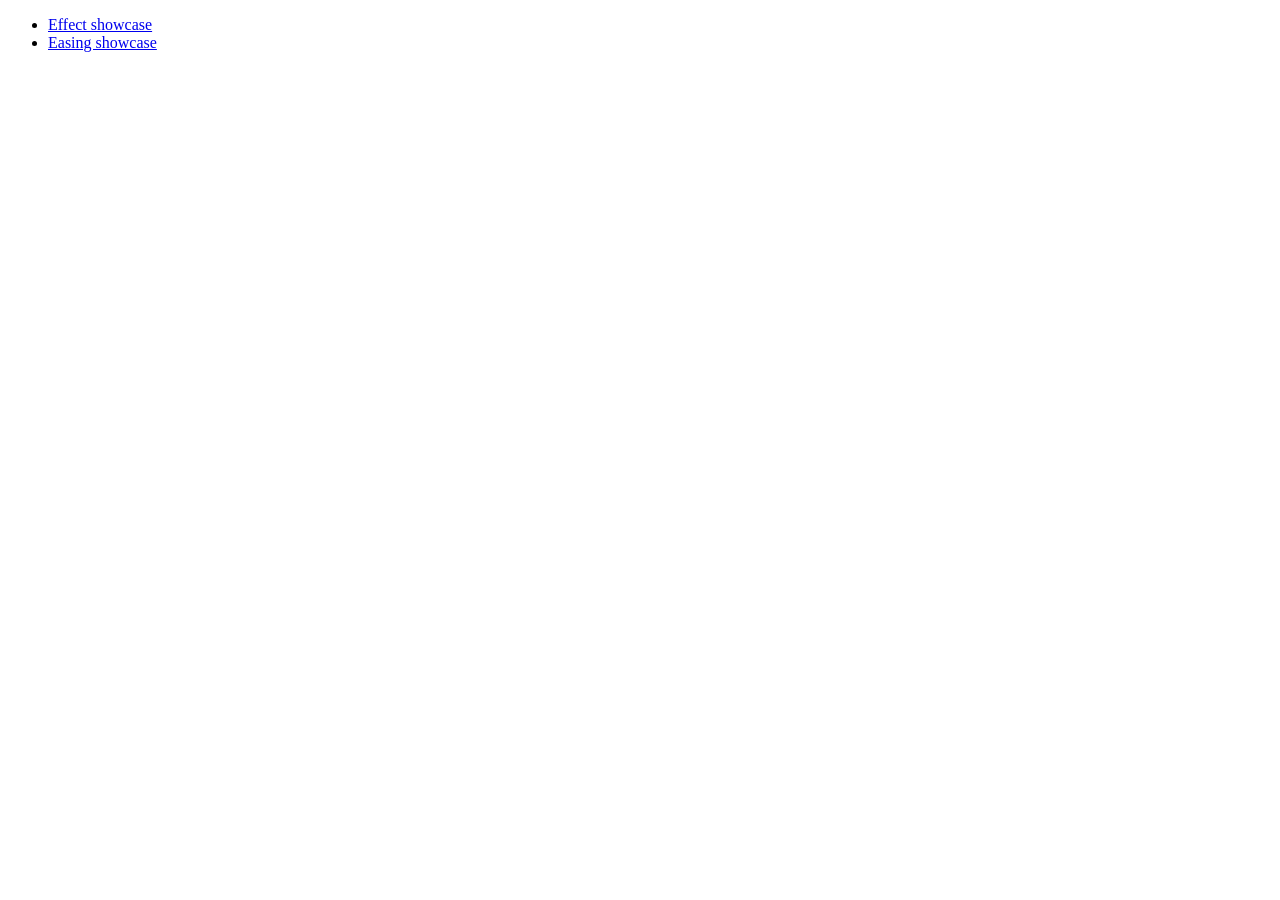
<file: views/asset/css/jquery-css/development-bundle/demos/effect/index.html>
<!doctype html>
<html lang="en">
<head>
	<meta charset="utf-8">
	<title>jQuery UI Effects Demos</title>
</head>
<body>

<ul>
	<li><a href="default.html">Effect showcase</a></li>
	<li><a href="easing.html">Easing showcase</a></li>
</ul>

</body>
</html>
</file>
